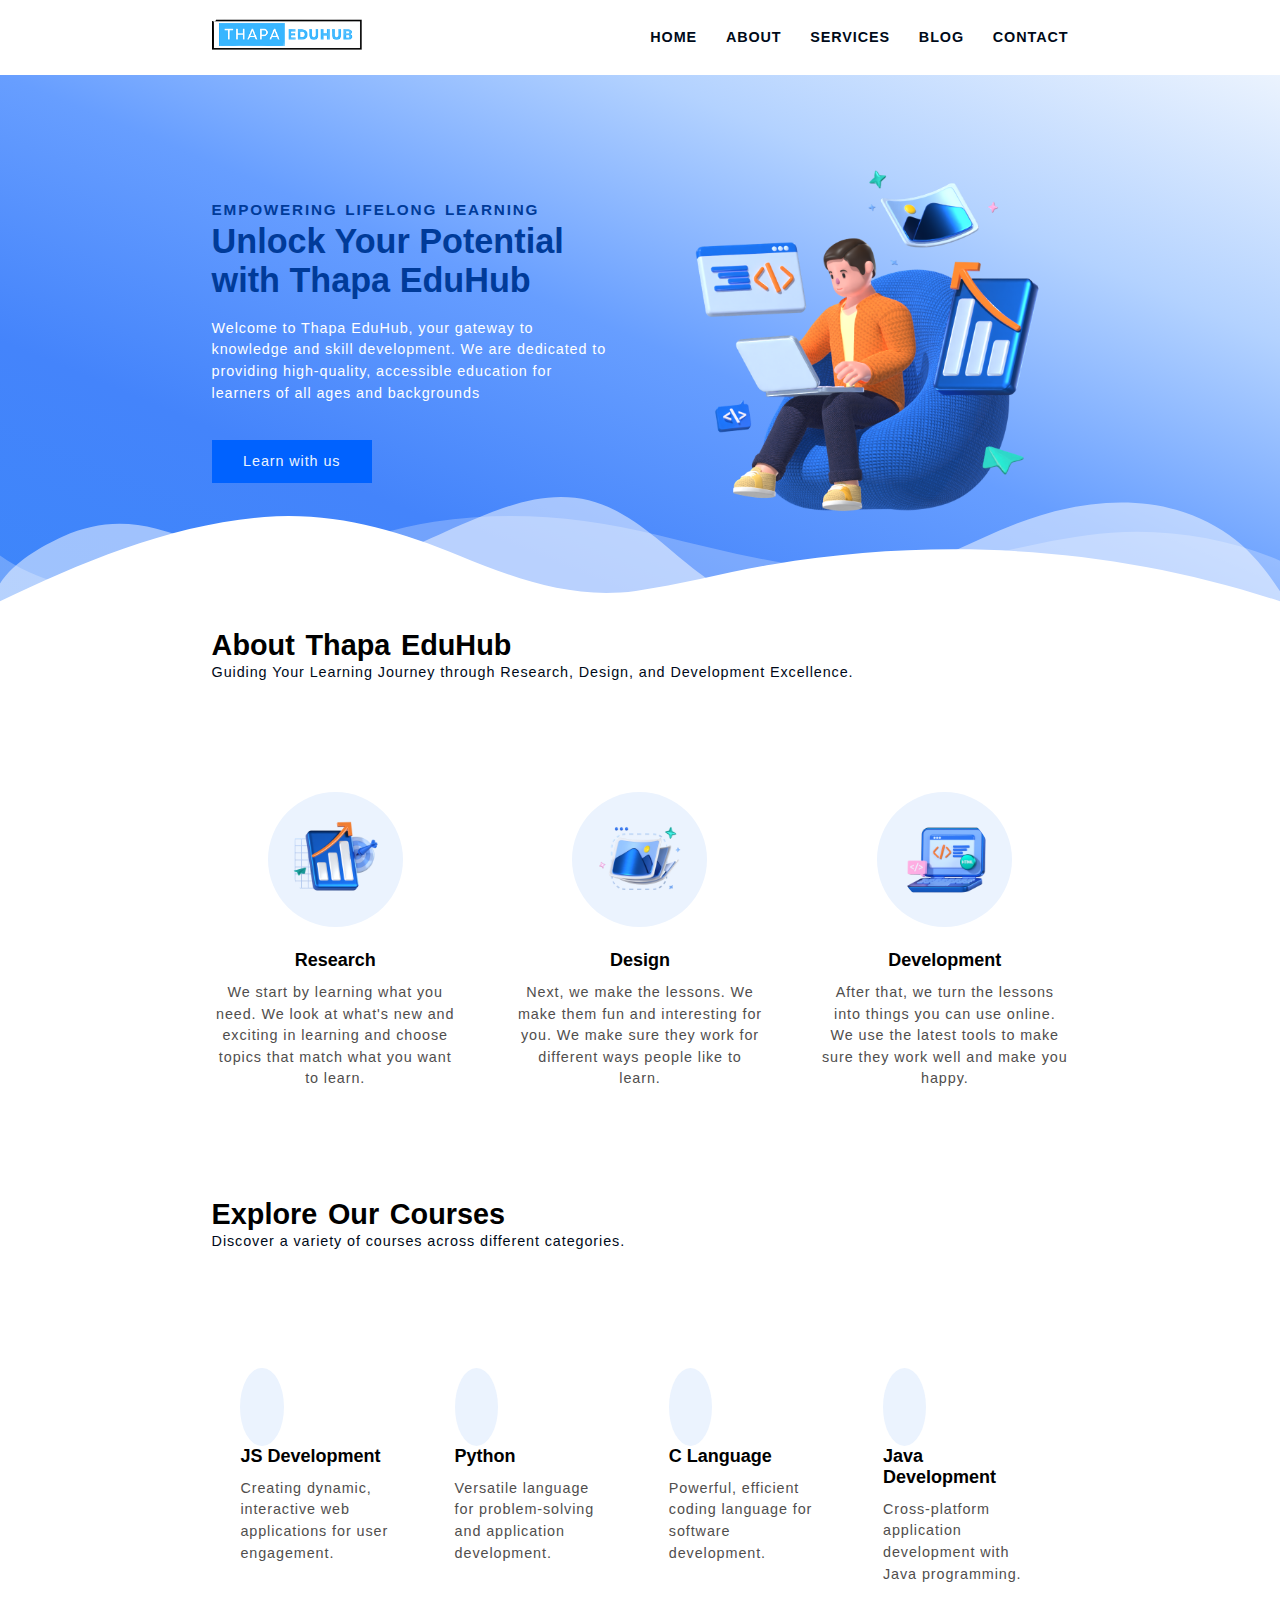
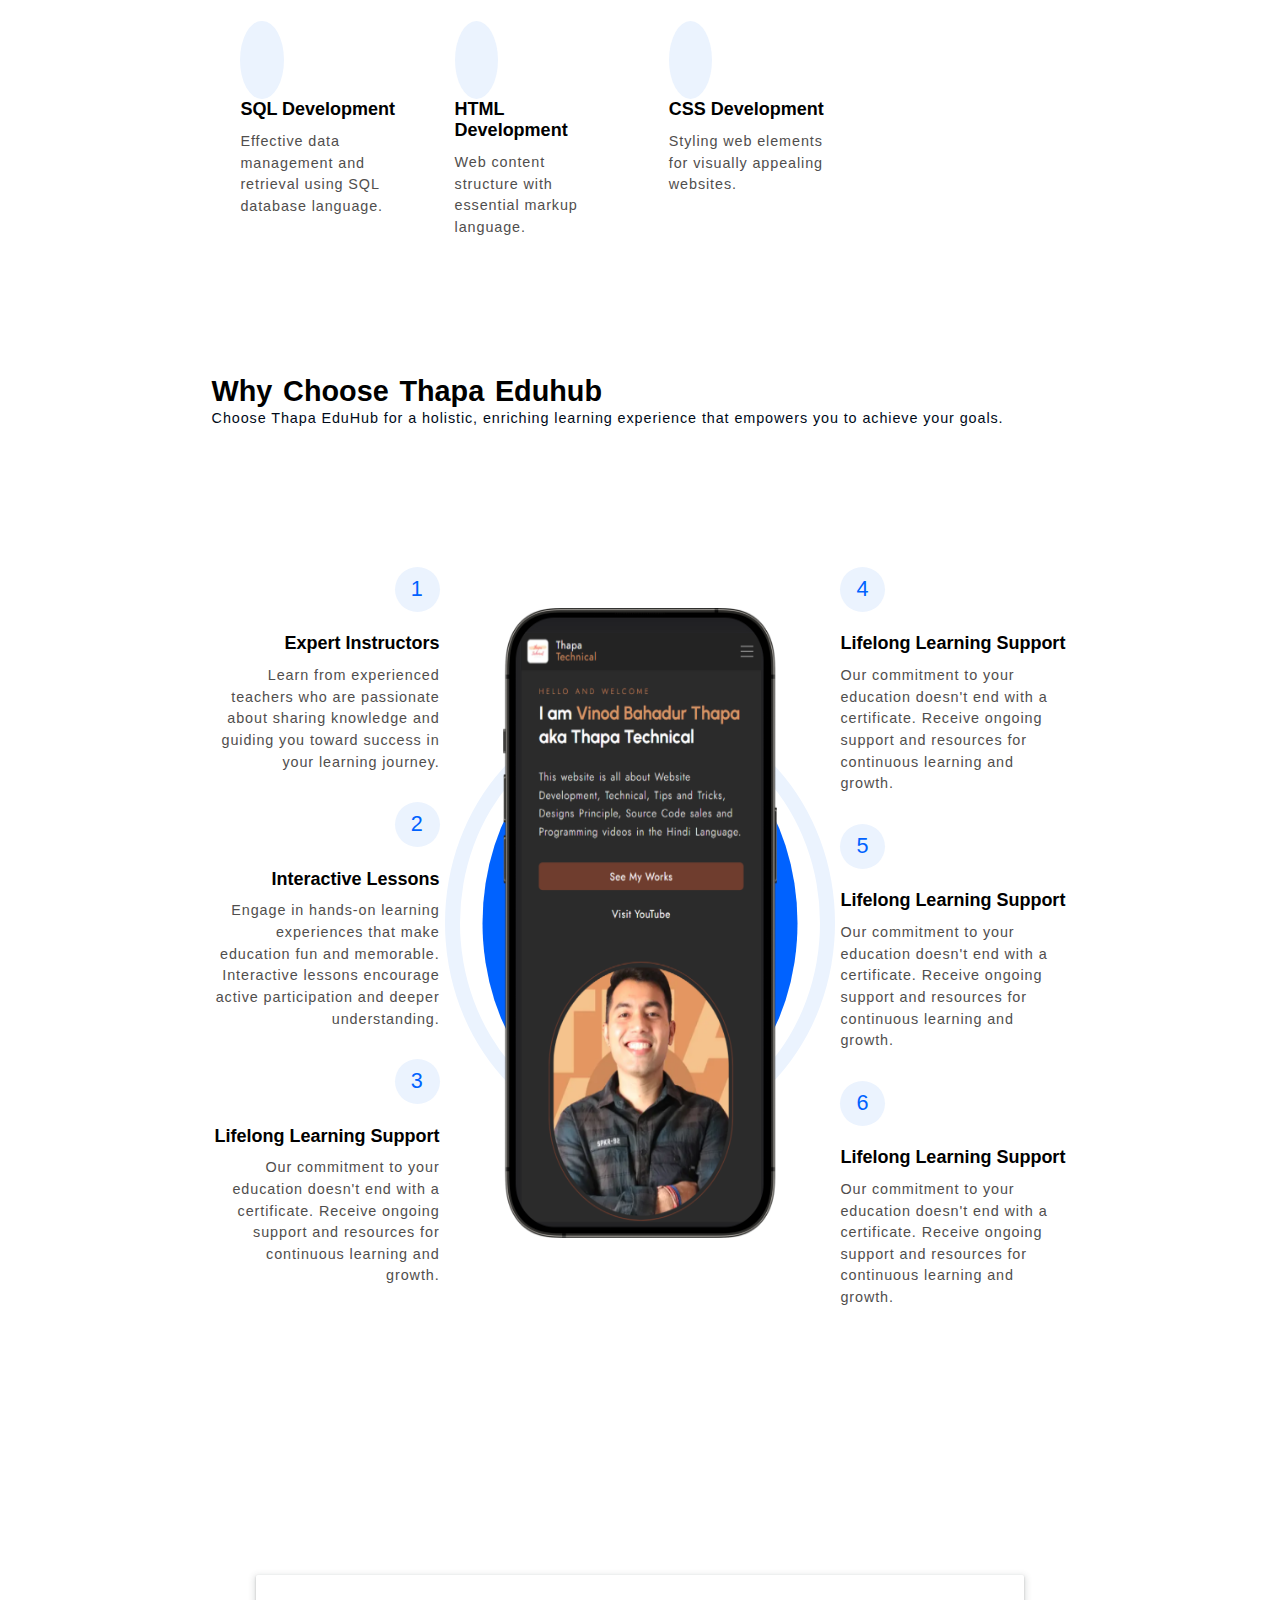
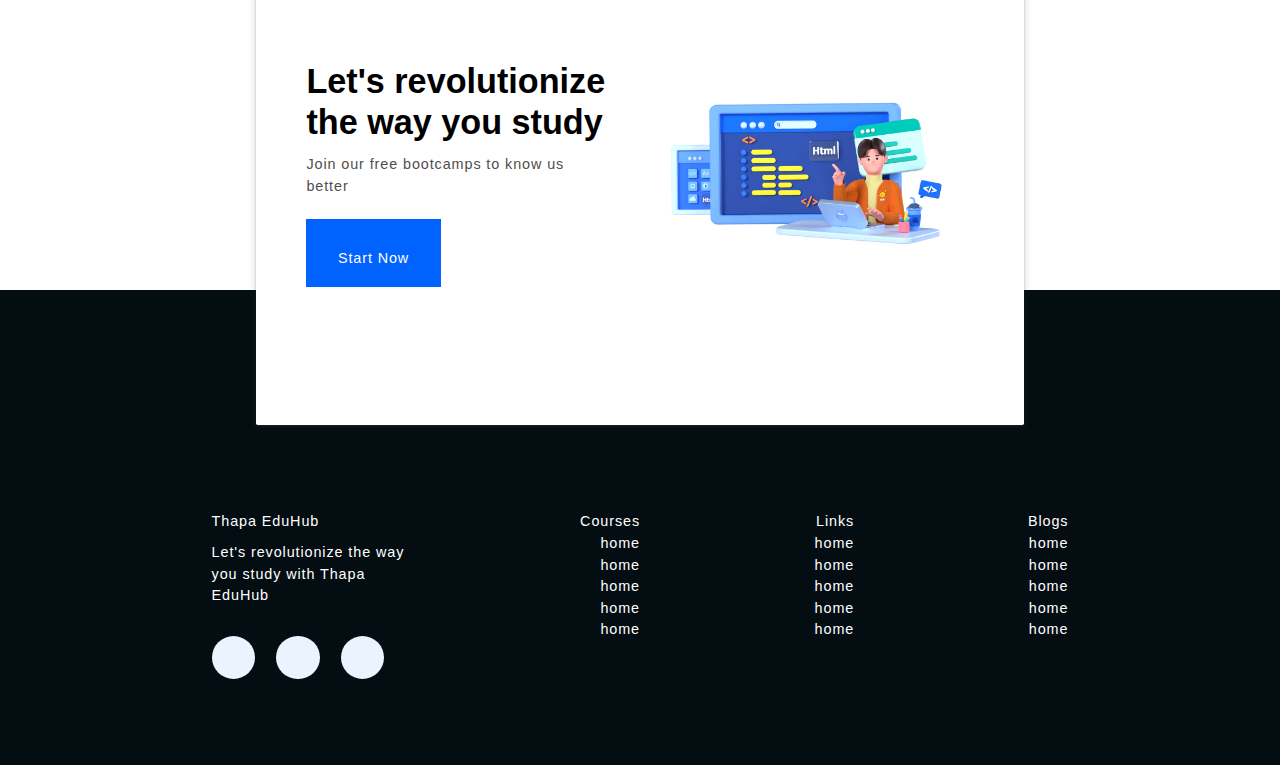
<file: index.html>
<!DOCTYPE html>
<html lang="en">
<head>
    <meta charset="UTF-8">
    <meta name="viewport" content="width=device-width, initial-scale=1.0">
    <title>THAPA EDUHUB</title>
    <link rel="stylesheet" href="https://cdnjs.cloudflare.com/ajax/libs/font-awesome/6.1.0/css/all.min.css" 
    integrity="sha512-10/jx2EXwxxWqCLX/hHth/vu2KY3jCF70dCQB8TSgNjbCVAC/8vai53GfMDrO2Emgwccf2pJqxct9ehpzG+MTw==" 
    crossorigin="anonymous" referrerpolicy="no-referrer" />
    <link rel="stylesheet" href="style.css" type="text/css">
</head>

<body>
    <!-- ..............Start Navbar Section............... -->

    <header class="section-navbar">
        <div class="container">
            <div class="navbar-brand">
                <a href="index.html">
                    <img 
                    src="./Images/logo.png"
                    alt="My thapa eduhub logo"
                    width="60%"
                    height="auto"/>
                </a>
            </div>
            <nav class="navbar">
                <ul>
                 <li class="nav-item">
                    <a class="nav-link" href="index.html">Home</a>
                 </li>
                 <li class="nav-item">
                    <a class="nav-link" href="about.html">About</a>
                </li>
                 <li class="nav-item">
                    <a class="nav-link" href="services.html">Services</a>
                </li>
                 <li class="nav-item">
                    <a class="nav-link" href="blog.html">Blog</a>
                </li>
                 <li class="nav-item">
                    <a class="nav-link" href="contact.html">Contact</a>
                </li>
                </ul>
            </nav>

        </div>
    </header>

    <!-- ..............End Navbar Section.................. -->

    <!-- ========== Start Hero Section ========== -->

     <main>
        <div class="section-hero">
            <div class="container grid grid-two--cols">
              <div class="section-hero--content">
                <p class="hero-subheading">EMPOWERING LIFELONG LEARNING</p>
                <h1 class="hero-heading">
                  Unlock Your Potential with Thapa EduHub
                </h1>
                <p class="hero-para">
                  Welcome to Thapa EduHub, your gateway to knowledge and skill
                  development. We are dedicated to providing high-quality,
                  accessible education for learners of all ages and backgrounds
                </p>
                <div class="hero-btn">
                  <a href="services.html" class="btn btn-white">Learn with us</a>
                </div>
              </div>
              <div class="section-hero--image" >
                <figure>
                  <img
                    src="Images/main-hero.png"
                    alt="a 3d character doing coding stuff "
                  
                  />
                </figure>
              </div>
            </div>
          </div>
          <div class="custom-shape-divider-bottom-1724907450">
            <svg data-name="Layer 1" xmlns="http://www.w3.org/2000/svg" viewBox="0 0 1200 120" preserveAspectRatio="none">
                <path d="M0,0V46.29c47.79,22.2,103.59,32.17,158,28,70.36-5.37,136.33-33.31,206.8-37.5C438.64,32.43,512.34,53.67,583,72.05c69.27,18,138.3,24.88,209.4,13.08,36.15-6,69.85-17.84,104.45-29.34C989.49,25,1113-14.29,1200,52.47V0Z" opacity=".25" class="shape-fill"></path>
                <path d="M0,0V15.81C13,36.92,27.64,56.86,47.69,72.05,99.41,111.27,165,111,224.58,91.58c31.15-10.15,60.09-26.07,89.67-39.8,40.92-19,84.73-46,130.83-49.67,36.26-2.85,70.9,9.42,98.6,31.56,31.77,25.39,62.32,62,103.63,73,40.44,10.79,81.35-6.69,119.13-24.28s75.16-39,116.92-43.05c59.73-5.85,113.28,22.88,168.9,38.84,30.2,8.66,59,6.17,87.09-7.5,22.43-10.89,48-26.93,60.65-49.24V0Z" opacity=".5" class="shape-fill"></path>
                <path d="M0,0V5.63C149.93,59,314.09,71.32,475.83,42.57c43-7.64,84.23-20.12,127.61-26.46,59-8.63,112.48,12.24,165.56,35.4C827.93,77.22,886,95.24,951.2,90c86.53-7,172.46-45.71,248.8-84.81V0Z" class="shape-fill"></path>
            </svg>
        </div>
    
    <!-- ========== End Hero Section ========== -->
     </main>

     <!-- ========== Start About Section ========== -->

     <section class="about-section">
      <div class="container">
        <h2 class="section-common-heading">
          About Thapa EduHub
        </h2>
          <p class="section-common-subheading">Guiding Your Learning Journey through Research,
             Design, and Development Excellence.</p>
      </div>
      <div class="container grid grid-three--cols">
        <div class="about-div">
          <div class="icon">
            <img src="Images/research.png"thapa eduhub research div">
          </div>
          <h3 class="section-common--title">Research</h3>
          <p>We start by learning what you need. We look at what's new and exciting 
            in learning and choose topics that match what you want to learn.</p>
        </div>
        <div class="about-div">
          <div class="icon">
            <img src="Images/design.png" alt="thapa eduhub design div">
          </div>
          <h3 class="section-common--title">Design</h3>
          <p>Next, we make the lessons. We make them fun 
            and interesting for you. We make sure they work for different ways people like to learn.
        </div>
        <div class="about-div">
          <div class="icon">
            <img src="Images/Coding.png"alt="eduhub dev div">
          </div>
          <h3 class="section-common--title">Development</h3>
          <p>After that, we turn the lessons into things you
             can use online. We use the latest tools to make sure they work well and make you happy.</p>
        </div>
      </div>
     </section>
     
     <!-- ========== End About Section ========== -->
     <!-- ========== Start courses section ========== -->
     <section class="about-course">
      <div class="container">
        <h2 class="section-common-heading">
          Explore Our Courses
        </h2>
          <p class="section-common-subheading">Discover a variety of courses across different categories.
             </p>
      </div>
      <div class="container grid gird-four--cols">
        <div class="course-div">
          <div class="icon">
            <i class="fa-brands fa-js"></i>
          </div>
          <h3 class="section-common--title">JS Development</h3>
          <p>Creating dynamic, interactive web applications for user engagement.</p>
        </div>
        <div class="course-div">
          <div class="icon">
            <i class="fa-brands fa-python"></i>
          </div>
          <h3 class="section-common--title">Python</h3>
          <p>Versatile language for problem-solving and application development.</p>
        </div>
        <div class="course-div">
          <div class="icon">
            <i class="fa-solid fa-c"></i>
          </div>
          <h3 class="section-common--title">C Language</h3>
          <p>Powerful, efficient coding language for software development.</p>
        </div>
        <div class="course-div">
          <div class="icon">
            <i class="fa-brands fa-java"></i>
          </div>
          <h3 class="section-common--title">Java Development</h3>
          <p>Cross-platform application development with Java programming.</p>
        </div>
        <div class="course-div">
          <div class="icon">
            <i class="fa-solid fa-database"></i>
          </div>
          <h3 class="section-common--title">SQL Development</h3>
          <p>Effective data management and retrieval using SQL database language.</p>
        </div>
        <div class="course-div">
          <div class="icon">
            <i class="fa-solid fa-code"></i>
          </div>
          <h3 class="section-common--title">HTML Development</h3>
          <p>Web content structure with essential markup language.</p>
        </div>
        <div class="course-div">
          <div class="icon">
            <i class="fa-brands fa-css3-alt"></i>
          </div>
          <h3 class="section-common--title">CSS Development</h3>
          <p>Styling web elements for visually appealing websites.</p>
        </div>
      </div>
      <!-- <div class="container grid grid-three--cols">
        <div class="course-div">
          <div class="icon">
            <i class="fa-solid fa-database"></i>
          </div>
          <h3 class="section-common--title">SQL Development</h3>
          <p>Effective data management and retrieval using SQL database language.</p>
        </div>
        <div class="course-div">
          <div class="icon">
            <i class="fa-solid fa-code"></i>
          </div>
          <h3 class="section-common--title">HTML Development</h3>
          <p>Web content structure with essential markup language.</p>
        </div>
        <div class="course-div">
          <div class="icon">
            <i class="fa-brands fa-css3-alt"></i>
          </div>
          <h3 class="section-common--title">CSS Development</h3>
          <p>Styling web elements for visually appealing websites.</p>
        </div>
        
      </div> -->

     </section>
     <!-- ========== End courses section ========== -->

     <!-- ========== Start why choose Section ========== -->
     <section class="section-why--choose">
      <div class="container">
        <h2 class="section-common-heading">
          Why Choose Thapa Eduhub
        </h2>
          <p class="section-common-subheading">Choose Thapa EduHub for a holistic, enriching learning experience that empowers you to achieve your goals.
             </p>
      </div>
      <div class=" container grid grid-three--cols">
        <div class="chooose-left--div text-align--right">

          <div class="why-choose--div">
            <P class="common-text--highlight">1</P>
            <h3 class="section-common--title">Expert Instructors</h3>
            <p>Learn from experienced teachers who are passionate about sharing knowledge and guiding you toward success in your learning journey.</p>
          </div>
          <div class="why-choose--div">
            <P class="common-text--highlight">2</P>
            <h3 class="section-common--title">Interactive Lessons</h3>
            <p>Engage in hands-on learning experiences that make education fun and memorable. Interactive lessons encourage active participation and deeper understanding.</p>
          </div>
          <div class="why-choose--div">
            <P class="common-text--highlight">3</P>
            <h3 class="section-common--title">Lifelong Learning Support</h3>
            <p>Our commitment to your education doesn't end with a certificate. Receive ongoing support and resources for continuous learning and growth.</p>
          </div>
         


        </div>
        <!-- ========== center part of image ========== -->
         <div class="choose-center--div">
          <figure>
            <img src="./Images/mobile.png" alt="thapa technical official new website">
          </figure>
         </div>
        <!-- right side of the content -->
        <div class="chooose-right--div text-align--left">

          <div class="why-choose--div">
            <P class="common-text--highlight">4</P>
            <h3 class="section-common--title">Lifelong Learning Support</h3>
            <p>Our commitment to your education doesn't end with a certificate. Receive ongoing support and resources for continuous learning and growth.</p>
          </div>
          
          <div class="why-choose--div">
            <P class="common-text--highlight">5</P>
            <h3 class="section-common--title">Lifelong Learning Support</h3>
            <p>Our commitment to your education doesn't end with a certificate. Receive ongoing support and resources for continuous learning and growth.</p>
          </div>
          
          <div class="why-choose--div">
            <P class="common-text--highlight">6</P>
            <h3 class="section-common--title">Lifelong Learning Support</h3>
            <p>Our commitment to your education doesn't end with a certificate. Receive ongoing support and resources for continuous learning and growth.</p>
          </div>
         

        </div>
      </div>
     </section>
     
     <!-- ========== End why choose Section ========== -->
     
     <!-- ========== Start contact home section ========== -->

     <div class="section-contact--homepage"id="section-contact--homepage">
      <div class="container grid grid-two--cols">
        <div class="contact-content">
          <h2 class="contact-title">Let's revolutionize the way you study</h2>
          <p>Join our free bootcamps to know us better</p>
          <div class="btn">
            <a href="contact.html">
              Start Now
              <i class="fa-solid fa-circle-arrow-right"></i>
            </a>
          </div>
        </div>
        <div class="contact-image">
          <img src="./Images/main.png" alt="a guy doing coding">
        </div>
      </div>
     </div>
     
     <!-- ========== End contact home section ========== -->

     <!-- ========== Start Our Footer ========== -->

     <footer>
      <div class="container grid gird-four--cols">
        <div class="footer-1--div">
          <div class="logo-brand">
            <a href="index.html"class="footer-subheading">Thapa EduHub</a>
          <p>Let's revolutionize the way you study with Thapa EduHub</p>
        </div>
        <div class="social-footer--icons">
          <a href="https://discord.com/invite/fDuFEXfyyH" target="_blank">
            <i class="fa-brands fa-discord"></i>
          </a>
          <a href="https://www.youtube.com/@ThapaTechnical/" target="_blank">
          <i class="fa-brands fa-youtube"></i>
          </a>
          <a href="https://www.instagram.com/thapatechnical/" target="_blank">
          <i class="fa-brands fa-instagram"></i>
          </a>
        </div>
        </div>
        <div class="footer-2--div">
          <p class="footer-subheading">Courses</p>
            <ul>
              <li><a href="index.html">home</a></li>
              <li><a href="index.html">home</a></li>
              <li><a href="index.html">home</a></li>
              <li><a href="index.html">home</a></li>
              <li><a href="index.html">home</a></li>
            </ul>
        </div>

        <div class="footer-3--div">
          <p class="footer-subheading">Links</p>
            <ul>
              <li><a href="index.html">home</a></li>
              <li><a href="index.html">home</a></li>
              <li><a href="index.html">home</a></li>
              <li><a href="index.html">home</a></li>
              <li><a href="index.html">home</a></li>
            </ul>
          
        </div>

        <div class="footer-4--div">
          <p class="footer-subheading">Blogs</p>
            <ul>
              <li><a href="index.html">home</a></li>
              <li><a href="index.html">home</a></li>
              <li><a href="index.html">home</a></li>
              <li><a href="index.html">home</a></li>
              <li><a href="index.html">home</a></li>
            </ul>         
        
        </div>

      </div>
     </footer>
     
     <!-- ========== End Our Footer ========== -->
     


</body>
</html>
</file>
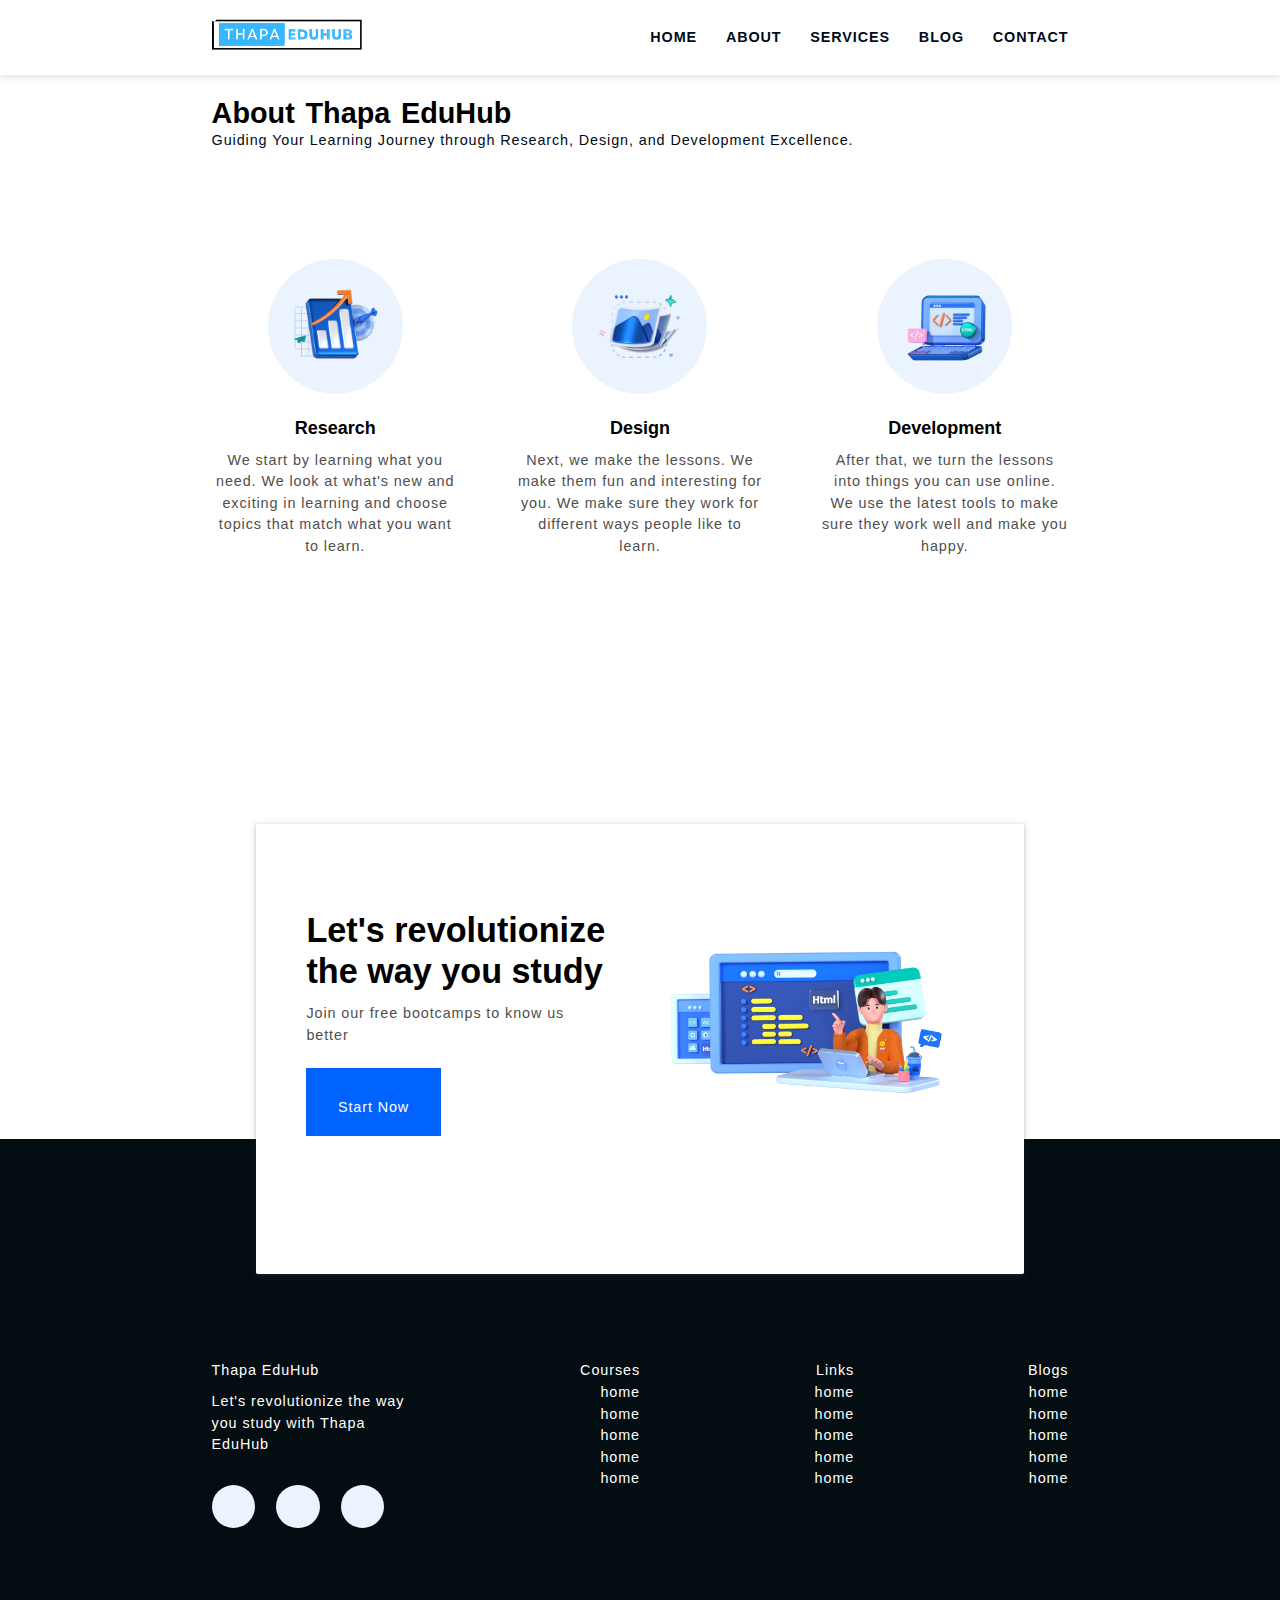
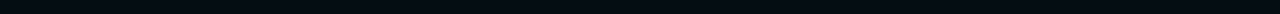
<file: about.html>
<!DOCTYPE html>
<html lang="en">
<head>
    <meta charset="UTF-8">
    <meta name="viewport" content="width=device-width, initial-scale=1.0">
    <title>About</title>
    <link rel="stylesheet" href="https://cdnjs.cloudflare.com/ajax/libs/font-awesome/6.1.0/css/all.min.css" 
    integrity="sha512-10/jx2EXwxxWqCLX/hHth/vu2KY3jCF70dCQB8TSgNjbCVAC/8vai53GfMDrO2Emgwccf2pJqxct9ehpzG+MTw==" 
    crossorigin="anonymous" referrerpolicy="no-referrer" />
    <link rel="stylesheet" href="style.css" type="text/css">
</head>

<body>
    <body>
        <!-- ..............Start Navbar Section............... -->
    
        <header class="section-navbar">
            <div class="container">
                <div class="navbar-brand">
                    <a href="index.html">
                        <img 
                        src="./Images/logo.png"
                        alt="My thapa eduhub logo"
                        width="60%"
                        height="auto"/>
                    </a>
                </div>
                <nav class="navbar">
                    <ul>
                     <li class="nav-item">
                        <a class="nav-link" href="index.html">Home</a>
                     </li>
                     <li class="nav-item">
                        <a class="nav-link" href="about.html">About</a>
                    </li>
                     <li class="nav-item">
                        <a class="nav-link" href="services.html">Services</a>
                    </li>
                     <li class="nav-item">
                        <a class="nav-link" href="blog.html">Blog</a>
                    </li>
                     <li class="nav-item">
                        <a class="nav-link" href="contact.html">Contact</a>
                    </li>
                    </ul>
                </nav>
    
            </div>
        </header>
    
        <!-- ..............End Navbar Section.................. -->
    
     <!-- ========== Start About Section ========== -->

     <section class="about-section">
        <div class="container">
          <h2 class="section-common-heading">
            About Thapa EduHub
          </h2>
            <p class="section-common-subheading">Guiding Your Learning Journey through Research,
               Design, and Development Excellence.</p>
        </div>
        <div class="container grid grid-three--cols">
          <div class="about-div">
            <div class="icon">
              <img src="Images/research.png"thapa eduhub research div">
            </div>
            <h3 class="section-common--title">Research</h3>
            <p>We start by learning what you need. We look at what's new and exciting 
              in learning and choose topics that match what you want to learn.</p>
          </div>
          <div class="about-div">
            <div class="icon">
              <img src="Images/design.png" alt="thapa eduhub design div">
            </div>
            <h3 class="section-common--title">Design</h3>
            <p>Next, we make the lessons. We make them fun 
              and interesting for you. We make sure they work for different ways people like to learn.
          </div>
          <div class="about-div">
            <div class="icon">
              <img src="Images/Coding.png"alt="eduhub dev div">
            </div>
            <h3 class="section-common--title">Development</h3>
            <p>After that, we turn the lessons into things you
               can use online. We use the latest tools to make sure they work well and make you happy.</p>
          </div>
        </div>
       </section>
       
       <!-- ========== End About Section ========== -->

        <!-- ========== Start contact home section ========== -->

     <div class="section-contact--homepage"id="section-contact--homepage">
        <div class="container grid grid-two--cols">
          <div class="contact-content">
            <h2 class="contact-title">Let's revolutionize the way you study</h2>
            <p>Join our free bootcamps to know us better</p>
            <div class="btn">
              <a href="contact.html">
                Start Now
                <i class="fa-solid fa-circle-arrow-right"></i>
              </a>
            </div>
          </div>
          <div class="contact-image">
            <img src="./Images/main.png" alt="a guy doing coding">
          </div>
        </div>
       </div>
       
       <!-- ========== End contact home section ========== -->
  
       <!-- ========== Start Our Footer ========== -->
  
       <footer>
        <div class="container grid gird-four--cols">
          <div class="footer-1--div">
            <div class="logo-brand">
              <a href="index.html"class="footer-subheading">Thapa EduHub</a>
            <p>Let's revolutionize the way you study with Thapa EduHub</p>
          </div>
          <div class="social-footer--icons">
            <a href="https://discord.com/invite/fDuFEXfyyH" target="_blank">
              <i class="fa-brands fa-discord"></i>
            </a>
            <a href="https://www.youtube.com/@ThapaTechnical/" target="_blank">
            <i class="fa-brands fa-youtube"></i>
            </a>
            <a href="https://www.instagram.com/thapatechnical/" target="_blank">
            <i class="fa-brands fa-instagram"></i>
            </a>
          </div>
          </div>
          <div class="footer-2--div">
            <p class="footer-subheading">Courses</p>
              <ul>
                <li><a href="index.html">home</a></li>
                <li><a href="index.html">home</a></li>
                <li><a href="index.html">home</a></li>
                <li><a href="index.html">home</a></li>
                <li><a href="index.html">home</a></li>
              </ul>
          </div>
  
          <div class="footer-3--div">
            <p class="footer-subheading">Links</p>
              <ul>
                <li><a href="index.html">home</a></li>
                <li><a href="index.html">home</a></li>
                <li><a href="index.html">home</a></li>
                <li><a href="index.html">home</a></li>
                <li><a href="index.html">home</a></li>
              </ul>
            
          </div>
  
          <div class="footer-4--div">
            <p class="footer-subheading">Blogs</p>
              <ul>
                <li><a href="index.html">home</a></li>
                <li><a href="index.html">home</a></li>
                <li><a href="index.html">home</a></li>
                <li><a href="index.html">home</a></li>
                <li><a href="index.html">home</a></li>
              </ul>         
          
          </div>
  
        </div>
       </footer>
       
       <!-- ========== End Our Footer ========== -->
    </body>
</html>
</file>
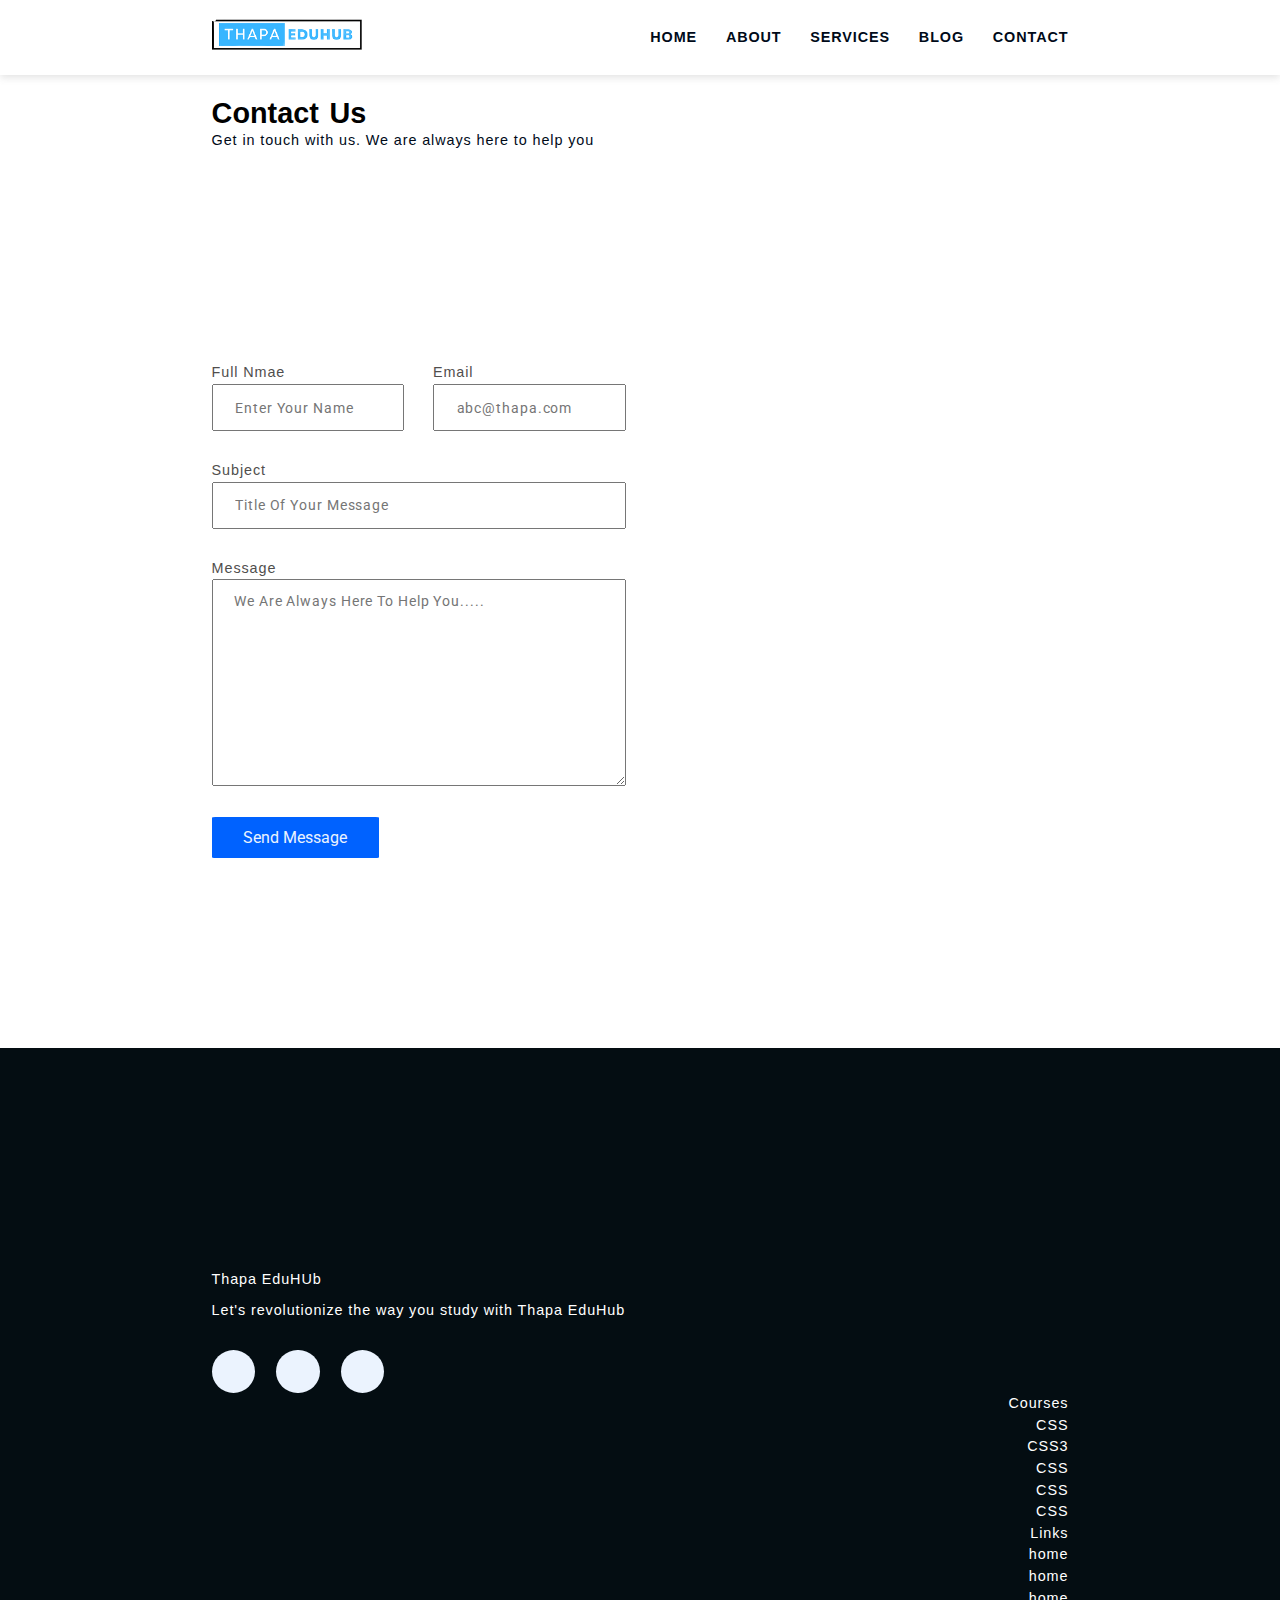
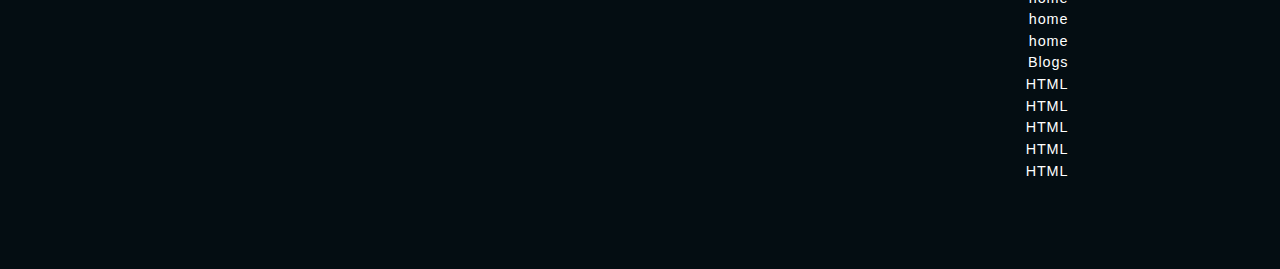
<file: contact.html>
<!DOCTYPE html>
<html lang="en">
<head>
    <meta charset="UTF-8">
    <meta name="viewport" content="width=device-width, initial-scale=1.0">
    <title>Contact page</title>
    <link rel="stylesheet" href="https://cdnjs.cloudflare.com/ajax/libs/font-awesome/6.1.0/css/all.min.css" 
    integrity="sha512-10/jx2EXwxxWqCLX/hHth/vu2KY3jCF70dCQB8TSgNjbCVAC/8vai53GfMDrO2Emgwccf2pJqxct9ehpzG+MTw==" 
    crossorigin="anonymous" referrerpolicy="no-referrer" />
    <link rel="stylesheet" href="style.css" type="text/css">
</head>

<body>
    <!-- ..............Start Navbar Section............... -->

    <header class="section-navbar">
        <div class="container">
            <div class="navbar-brand">
                <a href="index.html">
                    <img 
                    src="./Images/logo.png"
                    alt="My thapa eduhub logo"
                    width="60%"
                    height="auto"/>
                </a>
            </div>
            <nav class="navbar">
                <ul>
                 <li class="nav-item">
                    <a class="nav-link" href="index.html">Home</a>
                 </li>
                 <li class="nav-item">
                    <a class="nav-link" href="about.html">About</a>
                </li>
                 <li class="nav-item">
                    <a class="nav-link" href="services.html">Services</a>
                </li>
                 <li class="nav-item">
                    <a class="nav-link" href="blog.html">Blog</a>
                </li>
                 <li class="nav-item">
                    <a class="nav-link" href="contact.html">Contact</a>
                </li>
                </ul>
            </nav>

        </div>
    </header>

    <!-- ..............End Navbar Section.................. -->

    <!-- ========== Start contact us ========== -->
    <div class="section-contact">
        <div class="container">
          <h2 class="section-common-heading">Contact Us</h2>
          <p class="section-common-subheading">
            Get in touch with us. We are always here to help you
          </p>
        </div>
        <div class="container grid grid-two--cols">
            <div class="contact-content">
                <form action=" https://formspree.io/f/xnnakpqz" method="POST">
                    <div class="grid grid-two--cols">
                        <div>
                        <label for="username">Full Nmae</label>
                        <input type="text" 
                        name="username" 
                        id="username" 
                        required autocomplete="off" 
                        placeholder="Enter Your Name">
                        </div>
                        <div>
                            <label for="email">Email</label>
                            <input type="email"
                            name="email"
                            id="email"
                            required autocomplete="off"
                            placeholder="abc@thapa.com">
                        </div>
                    </div>

                    <div class="mb-3">
                    <label for="subject">Subject</label>
                        <input type="text" 
                        name="subject" 
                        id="subject" 
                        required autocomplete="off" 
                        placeholder="Title Of Your Message">
                      </div>

                      <div class="mb-3">
                        <label for="message">Message</label>
                            <textarea 
                            name="message" 
                            id="message"
                            cols="30"
                            rows="10"
                            placeholder="We Are Always Here To Help You....."
                            ></textarea>
                          </div>
                          <div>
                            <button type="submit" class="btn btn-submit">Send Message</button>
                          </div>
                </form>
            </div>
            <div class="contact-map">
              <iframe src="https://www.google.com/maps/embed?pb=!1m17!1m12!1m3!1d17493.484042764634!2d88.38662124373496!3d22.819058195147537!2m3!1f0!2f0!3f0!3m2!1i1024!2i768!4f13.1!3m2!1m1!2s!5e0!3m2!1sen!2sin!4v1726812343215!5m2!1sen!2sin" width="100%" height="700px" style="border:0;" allowfullscreen="" loading="lazy" referrerpolicy="no-referrer-when-downgrade"></iframe>
            </div>



        </div>
    </div>

    
    <!-- ========== End contact us ========== -->
    

        <!-- ========== Start   FOOTER Section ========== -->

        <footer>
            <div class="container grid grid-four--cols">
              <div class="footer-1--div">
                <div class="logo-brand">
                  <a href="index.html" class="footer-subheading">Thapa EduHUb</a>
                </div>
                <p>Let's revolutionize the way you study with Thapa EduHub</p>
      
                <div class="social-footer--icons">
                  <a href="https://discord.gg/fDuFEXfyyH" target="_blank">
                    <i class="fa-brands fa-discord"></i>
                  </a>
                  <a href="https://www.youtube.com/thapatechnical" target="_blank">
                    <i class="fa-brands fa-youtube"></i>
                  </a>
                  <a href="https://www.instagram.com/thapatechnical/" target="_blank">
                    <i class="fa-brands fa-instagram"></i>
                  </a>
                </div>
              </div>
      
              <div class="footer-2--div">
                <p class="footer-subheading">Courses</p>
                <ul>
                  <li><a href="index.html"> CSS </a></li>
                  <li><a href="index.html"> CSS3 </a></li>
                  <li><a href="index.html"> CSS </a></li>
                  <li><a href="index.html"> CSS </a></li>
                  <li><a href="index.html"> CSS </a></li>
                </ul>
              </div>
      
              <div class="footer-3--div">
                <p class="footer-subheading">Links</p>
                <ul>
                  <li><a href="index.html"> home </a></li>
                  <li><a href="index.html"> home </a></li>
                  <li><a href="index.html"> home </a></li>
                  <li><a href="index.html"> home </a></li>
                  <li><a href="index.html"> home </a></li>
                </ul>
              </div>
      
              <div class="footer-4--div">
                <p class="footer-subheading">Blogs</p>
                <ul>
                  <li><a href="index.html"> HTML </a></li>
                  <li><a href="index.html"> HTML </a></li>
                  <li><a href="index.html"> HTML </a></li>
                  <li><a href="index.html"> HTML </a></li>
                  <li><a href="index.html"> HTML </a></li>
                </ul>
              </div>
            </div>
          </footer>
      
          <!-- ========== End   FOOTER Section ========== -->
</body>
</html>
</file>
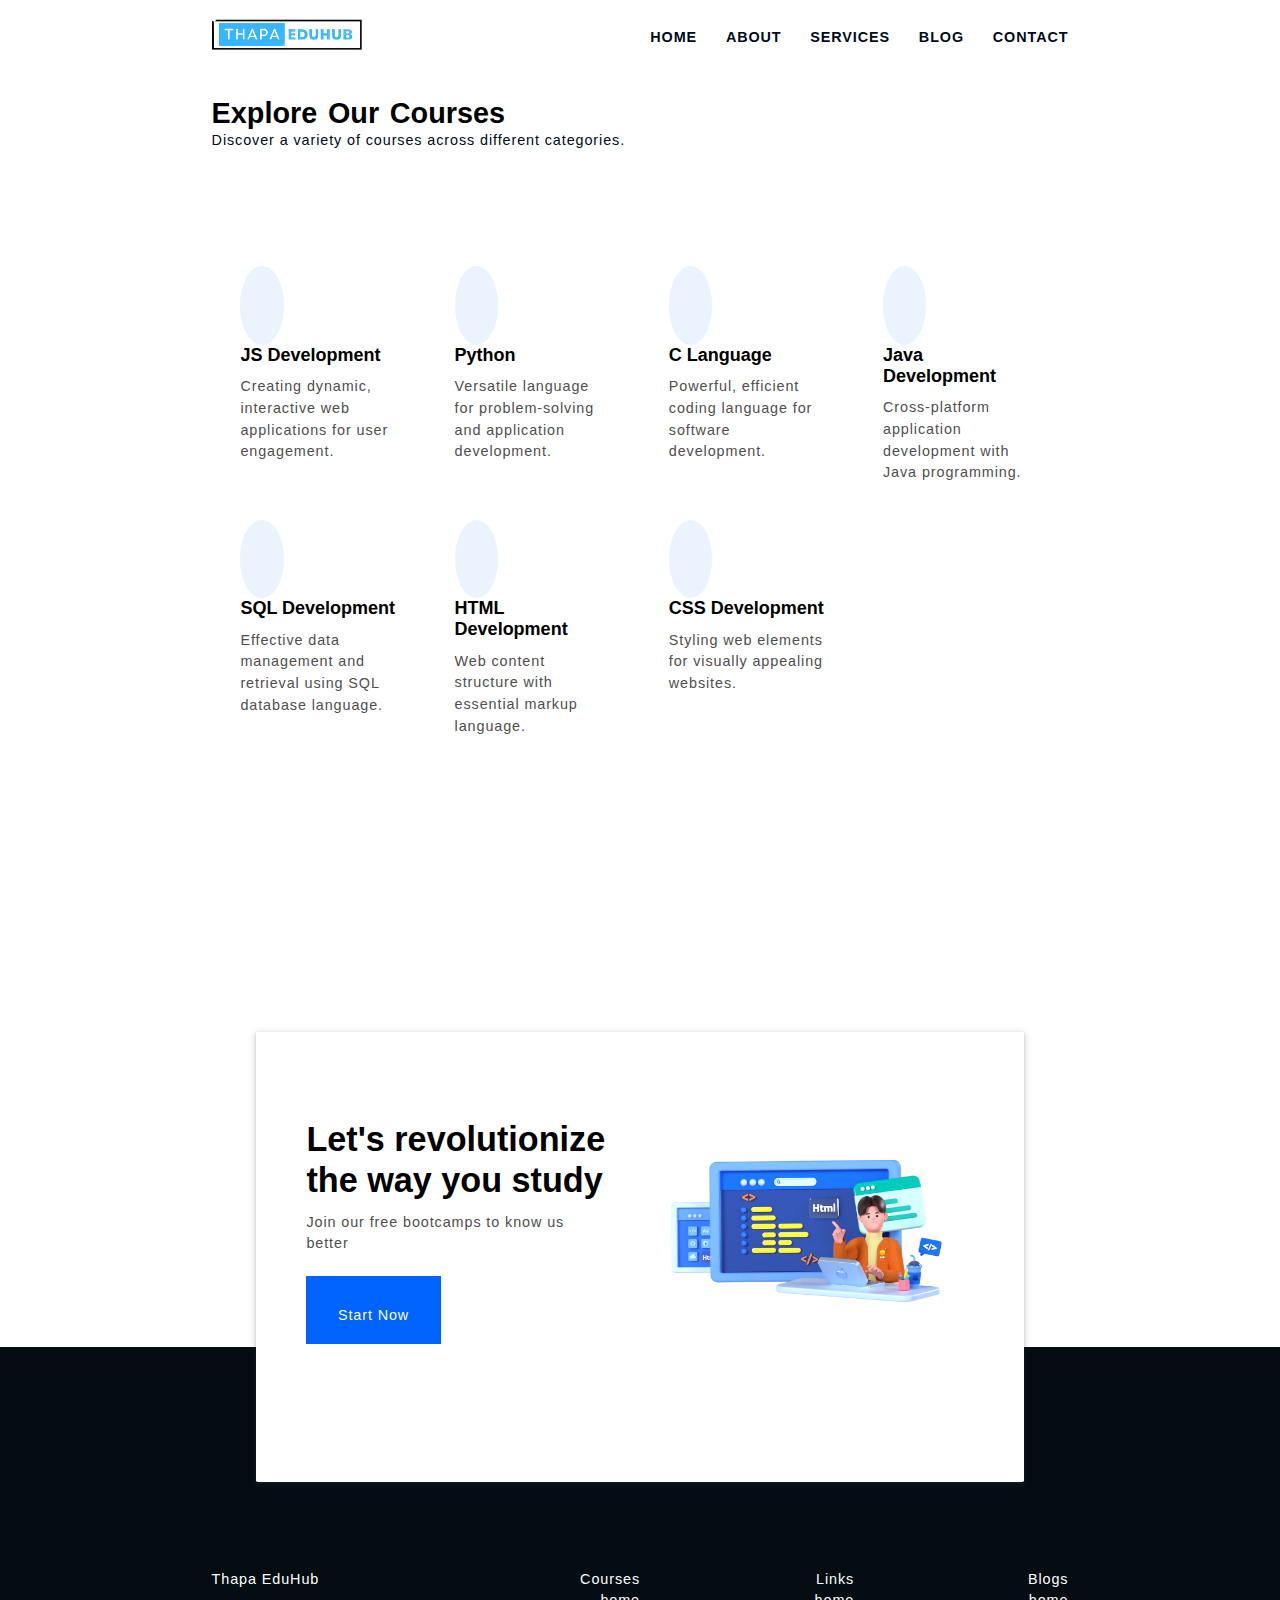
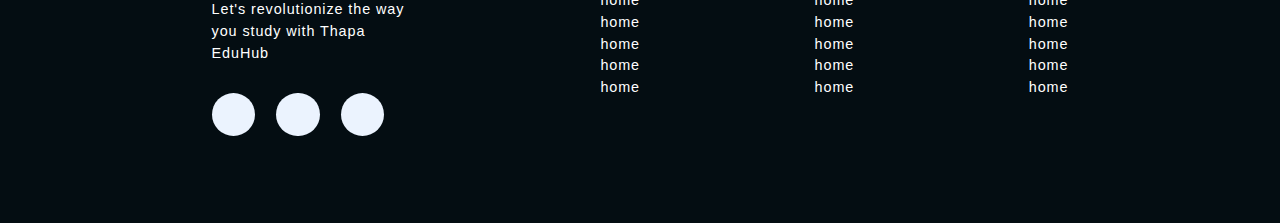
<file: services.html>
<!DOCTYPE html>
<html lang="en">
<head>
    <meta charset="UTF-8">
    <meta name="viewport" content="width=device-width, initial-scale=1.0">
    <title>Services</title>
    <link rel="stylesheet" href="https://cdnjs.cloudflare.com/ajax/libs/font-awesome/6.1.0/css/all.min.css" 
    integrity="sha512-10/jx2EXwxxWqCLX/hHth/vu2KY3jCF70dCQB8TSgNjbCVAC/8vai53GfMDrO2Emgwccf2pJqxct9ehpzG+MTw==" 
    crossorigin="anonymous" referrerpolicy="no-referrer" />
    <link rel="stylesheet" href="style.css" type="text/css">
</head>

<body>
    <!-- ..............Start Navbar Section............... -->

    <header class="section-navbar">
        <div class="container">
            <div class="navbar-brand">
                <a href="index.html">
                    <img 
                    src="./Images/logo.png"
                    alt="My thapa eduhub logo"
                    width="60%"
                    height="auto"/>
                </a>
            </div>
            <nav class="navbar">
                <ul>
                 <li class="nav-item">
                    <a class="nav-link" href="index.html">Home</a>
                 </li>
                 <li class="nav-item">
                    <a class="nav-link" href="about.html">About</a>
                </li>
                 <li class="nav-item">
                    <a class="nav-link" href="services.html">Services</a>
                </li>
                 <li class="nav-item">
                    <a class="nav-link" href="blog.html">Blog</a>
                </li>
                 <li class="nav-item">
                    <a class="nav-link" href="contact.html">Contact</a>
                </li>
                </ul>
            </nav>

        </div>
    </header>

    <!-- ..............End Navbar Section.................. -->

    
         <!-- ========== Start courses section ========== -->
         <section class="about-course">
            <div class="container">
              <h2 class="section-common-heading">
                Explore Our Courses
              </h2>
                <p class="section-common-subheading">Discover a variety of courses across different categories.
                   </p>
            </div>
            <div class="container grid gird-four--cols">
              <div class="course-div">
                <div class="icon">
                  <i class="fa-brands fa-js"></i>
                </div>
                <h3 class="section-common--title">JS Development</h3>
                <p>Creating dynamic, interactive web applications for user engagement.</p>
              </div>
              <div class="course-div">
                <div class="icon">
                  <i class="fa-brands fa-python"></i>
                </div>
                <h3 class="section-common--title">Python</h3>
                <p>Versatile language for problem-solving and application development.</p>
              </div>
              <div class="course-div">
                <div class="icon">
                  <i class="fa-solid fa-c"></i>
                </div>
                <h3 class="section-common--title">C Language</h3>
                <p>Powerful, efficient coding language for software development.</p>
              </div>
              <div class="course-div">
                <div class="icon">
                  <i class="fa-brands fa-java"></i>
                </div>
                <h3 class="section-common--title">Java Development</h3>
                <p>Cross-platform application development with Java programming.</p>
              </div>
              <div class="course-div">
                <div class="icon">
                  <i class="fa-solid fa-database"></i>
                </div>
                <h3 class="section-common--title">SQL Development</h3>
                <p>Effective data management and retrieval using SQL database language.</p>
              </div>
              <div class="course-div">
                <div class="icon">
                  <i class="fa-solid fa-code"></i>
                </div>
                <h3 class="section-common--title">HTML Development</h3>
                <p>Web content structure with essential markup language.</p>
              </div>
              <div class="course-div">
                <div class="icon">
                  <i class="fa-brands fa-css3-alt"></i>
                </div>
                <h3 class="section-common--title">CSS Development</h3>
                <p>Styling web elements for visually appealing websites.</p>
              </div>
            </div>
            <!-- <div class="container grid grid-three--cols">
              <div class="course-div">
                <div class="icon">
                  <i class="fa-solid fa-database"></i>
                </div>
                <h3 class="section-common--title">SQL Development</h3>
                <p>Effective data management and retrieval using SQL database language.</p>
              </div>
              <div class="course-div">
                <div class="icon">
                  <i class="fa-solid fa-code"></i>
                </div>
                <h3 class="section-common--title">HTML Development</h3>
                <p>Web content structure with essential markup language.</p>
              </div>
              <div class="course-div">
                <div class="icon">
                  <i class="fa-brands fa-css3-alt"></i>
                </div>
                <h3 class="section-common--title">CSS Development</h3>
                <p>Styling web elements for visually appealing websites.</p>
              </div>
              
            </div> -->
      
           </section>
           <!-- ========== End courses section ========== -->

        <!-- ========== Start contact home section ========== -->

     <div class="section-contact--homepage"id="section-contact--homepage">
        <div class="container grid grid-two--cols">
          <div class="contact-content">
            <h2 class="contact-title">Let's revolutionize the way you study</h2>
            <p>Join our free bootcamps to know us better</p>
            <div class="btn">
              <a href="contact.html">
                Start Now
                <i class="fa-solid fa-circle-arrow-right"></i>
              </a>
            </div>
          </div>
          <div class="contact-image">
            <img src="./Images/main.png" alt="a guy doing coding">
          </div>
        </div>
       </div>
       
       <!-- ========== End contact home section ========== -->
  
       <!-- ========== Start Our Footer ========== -->
  
       <footer>
        <div class="container grid gird-four--cols">
          <div class="footer-1--div">
            <div class="logo-brand">
              <a href="index.html"class="footer-subheading">Thapa EduHub</a>
            <p>Let's revolutionize the way you study with Thapa EduHub</p>
          </div>
          <div class="social-footer--icons">
            <a href="https://discord.com/invite/fDuFEXfyyH" target="_blank">
              <i class="fa-brands fa-discord"></i>
            </a>
            <a href="https://www.youtube.com/@ThapaTechnical/" target="_blank">
            <i class="fa-brands fa-youtube"></i>
            </a>
            <a href="https://www.instagram.com/thapatechnical/" target="_blank">
            <i class="fa-brands fa-instagram"></i>
            </a>
          </div>
          </div>
          <div class="footer-2--div">
            <p class="footer-subheading">Courses</p>
              <ul>
                <li><a href="index.html">home</a></li>
                <li><a href="index.html">home</a></li>
                <li><a href="index.html">home</a></li>
                <li><a href="index.html">home</a></li>
                <li><a href="index.html">home</a></li>
              </ul>
          </div>
  
          <div class="footer-3--div">
            <p class="footer-subheading">Links</p>
              <ul>
                <li><a href="index.html">home</a></li>
                <li><a href="index.html">home</a></li>
                <li><a href="index.html">home</a></li>
                <li><a href="index.html">home</a></li>
                <li><a href="index.html">home</a></li>
              </ul>
            
          </div>
  
          <div class="footer-4--div">
            <p class="footer-subheading">Blogs</p>
              <ul>
                <li><a href="index.html">home</a></li>
                <li><a href="index.html">home</a></li>
                <li><a href="index.html">home</a></li>
                <li><a href="index.html">home</a></li>
                <li><a href="index.html">home</a></li>
              </ul>         
          
          </div>
  
        </div>
       </footer>
       
       <!-- ========== End Our Footer ========== -->
    </body>
</html>
</file>
<file: style.css>
@import url('https://fonts.googleapis.com/css2?family=Roboto:ital,wght@0,100;0,300;0,400;0,500;0,700;0,900;1,100;1,300;1,400;1,500;1,700;1,900&display=swap');
*{
    margin: 0;
    padding: 0;
    box-sizing: border-box;
    font-family: "Roboto", sans-serif;
}
html{
    font-size: 62.5%;
}
h1,
h2,
h3,
h4,
h5,
h6 {
  font-family: "Poppins", sans-serif;
}
p,
li,
a,
label {
  font-family: "Urbanist", sans-serif;
  font-size: 1.6rem;
  letter-spacing: 0.1rem;
  font-weight: 400;
  color: var(--para-color);
  line-height: 1.5;
}

:root{
    --main-color:#0062ff;
    --para-color:#504e4d;
    --font-color:#424242;
    --supporting-color:#ebf3fe;
    --bg-color:#ffffff;
    --heading-color:#000a19;
    --h-color:#0a043c;
    --white-color:#ffffff;
    --test:#070101;
    --bnt-hover-bg-color:#003b99;
    --hero-heading-color:#003b99;
    --btn-box-shadow:rgba(100,100,111,0.2)0px 7px 29px 0px;
    --footer-bg-color:#040d12;
    
}

.container{
    max-width: 100rem;
    margin: 0 auto;
    padding: 9.6rem 2.4rem;
} 

/* .section-why--choose .container:first-child,
.about-course .container:first-child,
.about-section .container:first-child,
.section-contact .container:first-child
{
    padding:2.4rem 0 2.4rem 0 ;

}  thi is or below "is" are same code*/

:is(
    .section-why--choose,
    .about-course,
    .about-section,
    .section-contact
)
.container:first-child{
    
    padding:2.4rem 2.4rem 2.4rem 2.4rem ;

}
.section-blog .container{
    padding:4.4rem 0 4.4rem 0 ;
}

.grid{
    display: grid;
}
.grid-two--cols{
    grid-template-columns: repeat(2, 1fr) ;
}
.btn{
    display: inline-block;
    padding: 1.2rem 3.5rem;
   
    background-color: var(--main-color);
    color: var(--supporting-color);
}
.btn:hover{
    background-color: var(--bnt-hover-bg-color);
    cursor: pointer;
    box-shadow: var(--btn-box-shadow);
}
/***** start navbar Section *****/

.section-navbar{
    width: 100%;
    /* box-shadow: rgba(0, 0, 0, 0.25) 0px 54px 55px, rgba(0, 0, 0, 0.12) 0px -12px 30px, rgba(0, 0, 0, 0.12) 0px 4px 6px, rgba(0, 0, 0, 0.17) 0px 12px 13px, rgba(0, 0, 0, 0.09) 0px -3px 5px; */
     box-shadow: rgba(99, 99, 99, 0.2) 0px 2px 8px 0px;
}
.section-navbar .container{
    display: flex;
    justify-content: space-between;
    align-items: center;
    padding: 1.8rem 2.4rem;

}
.section-navbar .navbar ul{
    display: flex;
    gap: 3.2em;

     & li a{
        color: var(--heading-color);
        text-transform: uppercase;
        font-weight: 600;
        display: inline-block;
        position: relative;

        &::after{
            content: "";
            position: absolute;
            bottom: 0rem;
            left: 0;
            width:0%;
            border-bottom: 0.3rem solid var(--main-color);
            transition: all 0.3s linear;
        }
    } 
    & li a:hover:after{
        width: 100%;
    }
}
 
li{
    list-style: none;
}
a{
    text-decoration: none;
}
 a:hover{
    cursor:context-menu;
} 
/* **** End navbar Section **** */ 



/***** Hero Section *****/

main{
    position: relative;
    background-image: linear-gradient(
        to top right,
        #3d86fa,
        #4484fb,
        #679eff,
        #b3d2ff,
        #ebf3fe
            );
            
}

.section-hero .grid{
    align-items: center;
    gap: 6.4rem;

    & .hero-subheading{
        text-transform: uppercase;
        letter-spacing: 0.2rem;
        font-size: 1.7rem;
        word-spacing: .2rem;
        color: var(--hero-heading-color);
        font-weight: 700;
    }

    & .hero-heading{
        font-size: 3.8rem;
       font-family: 'Gill Sans', 'Gill Sans MT', Calibri, 'Trebuchet MS', sans-serif;
       color: var(--hero-heading-color);
       font-weight: 900;
    }

    & .hero-para{
        color: var(--bg-color);
        margin: 2rem 0 4rem 0;
    }

}

.section-hero--image img{
    width: 100%;
    height: auto;
    transform: scaleX(-1);
}

.custom-shape-divider-bottom-1724907450 {
    position: absolute;
    bottom: 0;
    left: 0;
    width: 100%;
    overflow: hidden;
    line-height: 0;
    transform: rotate(180deg);
}

.custom-shape-divider-bottom-1724907450 svg {
    position: relative;
    display: block;
    width: calc(100% + 1.3px);
    height: 150px;
}

.custom-shape-divider-bottom-1724907450 .shape-fill {
    fill: #FFFFFF;
}

/***** End  Hero Section *****/

.section-common-heading{
    font-size: 3.2rem;
    font-weight: 700;
    text-transform: capitalize;
    word-spacing: 0.3rem;
}
.section-common-subheading{
    color: var(--heading-color);
}
/*****Start about Section *****/ 
.about-section img{
    padding: 2.4rem;
    background-color: var(--supporting-color);
    width: 15rem;
    height: auto;
    border-radius: 50%;
    transition: all 0.3s linear;

}
.about-div{
    text-align: center;

    
}
.section-common--title{
    font-size: 2rem;
    margin: 2.4rem 0 1.2rem 0;
}

.grid-three--cols{
    display: grid;
    grid-template-columns: repeat(3,1fr);
    gap: 6.4rem;
}
 .about-div .icon img:hover {
    transform: rotate(360deg);
    background: linear-gradient(to right, #0575e6, #021b79);

}

/***** End about Section *****/

/***** Start Course Section *****/  

.fa-brands{
    padding: 2.4rem;
    background-color: var(--supporting-color);
    font-size: 3.4rem;
    border-radius: 50%;
    color:var(--hero-heading-color);
}
.fa-solid{
    padding: 2.4rem;
    background-color: var(--supporting-color);
    font-size: 3.4rem;
    border-radius: 50%;
    color: var(--hero-heading-color);
}
.gird-four--cols{
    grid-template-columns: repeat(4,1fr);
    
}
.about-course{
    gap: 3.2rem;
}
.about-course .course-div{
    padding: 3.2rem;
}
.about-course .course-div:hover{
    box-shadow: var(--btn-box-shadow);
}
.about-course{
    background-color: var(--bg-color);
}
/***** End  Course Section *****/

/***** Why choose section *****/ 
.section-why--choose .text-align--right .why-choose--div{
  display: flex;
  flex-direction: column;
  justify-content:start;
  align-items: end;
   text-align: right;
}
.common-text--highlight{
    width: 5rem;
    aspect-ratio: 1;
    background-color: var(--supporting-color);
    color: var(--main-color);
    display: flex;
    justify-content: center;
    align-items: center;
    border-radius: 50%;
    font-size: 2.4rem;
    font-weight: 70;
}
.choose-center--div img{
    width:120%;
    height:70rem;
}
.section-why--choose .grid{
    gap:9.6rem;
}
.why-choose--div{
    margin-top: 3.2rem;
}
.choose-center--div,
 figure{
    display: flex;
    justify-content: center;
    align-items: center;
    position: relative;
 
   
}
 .choose-center--div figure::before, 
 .choose-center--div figure::after{
    content: "";
    position: absolute;
    top:50%;
    left: 50%;
    transform: translate(-50%,-50%);
    background-color: var(--main-color);
    width: 35rem;
    /* aspect-ratio: 1; */
    height: 45rem;
    border-radius: 50%; 
    z-index: -1;
    animation: circle 5s linear infinite;
   
 } 
 .choose-center--div figure::after{
    width: 40rem;
    /* aspect-ratio: 1; */
    height: 45rem;
    background-color: transparent;
    z-index: -2;
    border: 1.7rem solid var(--supporting-color);
 }

 @keyframes circle{
    0%{
        background-color: #b3d0ff;
    }
    25%{
        background-color: #80b1ff;
    }
    50%{
        background-color: #4b91ff;
    }
    75%{
     background-color: #99c0ff;
    }
    100%{
       background-color: #3381ff;
    }
 }
 /***** End Why choose section *****/

 /***** blog *****/ 

 .section-blog{
    background-color: var(--bg-color);

    & .grid{
        gap:3rem;
    }


    & .blog{
        box-shadow: var(--btn-box-shadow);
        transition: scale 0.3s linear;
      
    &:hover {
        scale: 1.1;
      } 

        & .blog-content{
            padding: 1.4rem 2.4rem 2.4rem ;
        }

    }

    & img{
        width: 70%;
        height: auto;

    }
    & .blog-date{
        display: flex;
        justify-content: space-between;
        font-size:0.7rem;
        margin-top: 1.6rem;
   & .fa-solid{
        background-color: transparent;
        padding: 0;
    }
}

& .section-common--title{
    margin-top: 0.8rem;
}
 }

 
 /***** End blog *****/
 

 /***** contact home section *****/
 .section-contact--homepage{
    width: 60%;
    height: 50rem;
    margin: 0 auto;
    margin-top: 5rem;
    padding: 0 3.2rem;
    box-shadow: rgba(60, 64, 67, 0.3) 0px 1px 2px 0px,
    rgba(60, 64, 67, 0.15) 0px 2px 6px 2px ;
    border-radius: .2rem;
    position: relative;
    bottom: -15rem;
    /* margin-bottom: -15rem; */
    background-color: var(--white-color);
    
    & .grid{
        align-items: center;
        gap: 6.4rem;
    }
 }
 .section-contact--homepage img{
    width: 90%;
 }
 .contact-title{
    font-size: 3.8rem;
    line-height: 1.2;
 }
 .contact-content p{
  margin: 1.2rem 0 2.4rem 0;
 }
 .section-contact--homepage a{
    color: var(--white-color);
    text-transform: capitalize;
 }
 .section-contact--homepage .fa-circle-arrow-right{
    padding: 0;
    background-color: var(--white-color);
    color: var(--main-color);
 }

 /***** End contact home section *****/
 
 /***** actual contact page *****/ 

 .mb-3{
    margin-bottom: 3.2rem;
    margin-top: 3.2rem;
 }
 label{
    display: block;
    text-transform: capitalize;
 }
 
 input, textarea{
    width: 100%;
    padding: 1.4rem 2.4rem;
    font-size: 1.7rem;
 }
 .contact-content .grid{
    gap:6.4rem;
 }
.section-contact .grid-two--cols{
    gap: 3.2rem;
    align-items: center;
}

 ::placeholder{
    font-size: 1.6rem;
    letter-spacing: 0.1rem;
 }
 .btn-submit{
    font-size: 1.8rem;
    border: none;
    border-radius:2%;
 }

 input:focus-visible,
textarea:focus-visible {
  outline: 0.1rem solid var(--bnt-hover-bg-color);
}
 /***** End actual contact page *****/
 
/***** footer *****/ 

footer{
    background-color:var(--footer-bg-color);
    padding-top: 15rem;
}
footer *{
    color: var(--white-color);
}
footer .grid{
    text-align: right;
}
.footer-1--div {
    text-align: left;
    & .social-footer--icons{
        display: flex;
        gap: 2.4rem;
    
    & .fa-brands{
    width: 3rem;
    height: 1rem;
    background-color: var(--supporting-color);
    color: var(--bnt-hover-bg-color);
    border-radius: 50%;
    display: flex;
    align-items: center;
    justify-content: center;
    transition: all 0.3s linear;

    &:hover{
        color: var(--supporting-color);
        background-color: var(--bnt-hover-bg-color);
        rotate: 360deg;
    }

    }
    }
}
.footer-1--div p{
    margin: 1rem 0 3.2rem 0;
}
.footer-1--div{
    
}

/***** End footer *****/

/***** scrollbar Section *****/

/* width */
::-webkit-scrollbar {
  width: 1rem;
}

/* Track */
::-webkit-scrollbar-track {
  background: var(--supporting-color);
}

/* Handle */
::-webkit-scrollbar-thumb {
  background: var(--main-color);
  border-radius: 50px;
}

/* Handle on hover */
::-webkit-scrollbar-thumb:hover {
  background: var(--heading-color);
}

/***** End scrollbar Section *****/

/* scroll animation and scroll snap  */

/***** Media queries section *****/  

@media (width<=1400px){
    html{
        font-size: 56.25%;
    }

    .section-hero img{
        width: 90%;
    }
    .custom-shape-divider-bottom-1724907450 svg {
        height: 120px;
    }
}
@media (width<=1220px){
    html{
        font-size: 54%;
    }

    .section-hero img{
        width: 90%;
    }
    .custom-shape-divider-bottom-1724907450 svg {
        height: 120px;
    }
    :is(
        .section-about,
        .section-blog,
        .section-course,
        .section-contact--homepage,
        .section-why--choose
      )
      .grid {
      gap: 6.4rem;
    }
}
@media (width <=1100px){
   .about-course .gird-four--cols  {
        grid-template-columns: repeat(auto-fit, minmax(250px, 1fr));
    }
    .section-why--choose{
        & .chooose-left--div{
            order: 2;
        }
        & .chooose-right--div{
            order: 3;
        }
        & .choose-center--div{
            order: 1;
            & img{
                height:60rem ;
            } 
            & figure::before{
                width: 0;
                height: 0;
                background-color:  transparent;
                padding: 0;
            }
    
            & figure::after{
                width: 0;
                height: 0;
                background-color:  transparent;
                padding: 0;
            
            }
        }
    }
}
@media (width<=998px){
    .section-hero {
        height: auto;
        & .grid-two--cols{
            grid-template-columns: 1fr;
            padding-bottom: 15rem;


            & .section-hero--content{
                order: 2;
            }

            & .section-hero--image{
                order: 1;

                & img{
                    width: 40%;

                }
            }
        }
    }

    .about-section .about-div {
            text-align: left;
    
}
footer .gird-four--cols{
    grid-template-columns: repeat(3,minmax(250px,1fr));
    text-align: left;
    

    & .footer-1--div{
        grid-row: 2/3;
        grid-column: 1/-1;
        margin-top: 6.4rem;
    }
}

}

@media (width<=768px){
    .grid-two--cols, .grid-three--cols{
        grid-template-columns: 1fr;
    }
    .section-navbar .container{
        display: flex;
        flex-direction: column;
        
        & .navbar-brand{
            text-align: center;
            margin-bottom: 2.4rem;
        }
    }
    
    .section-contact--homepage{
        height: auto;
    }

    .section-why--choose{
        &img{
            width: 40%;
        }
    }
        .section-why--choose .text-align--right .why-choose--div{
            align-items:start;
             text-align: left;
          }

    .section-common-heading{
        padding: 2.4rem;
    }
    .section-common-subheading {
        padding: 2.4rem;
    }

    .section-blog .gird-four--cols{
        grid-template-columns: 1fr;
    }

 }
        
/***** End Media queries section *****/
</file>
